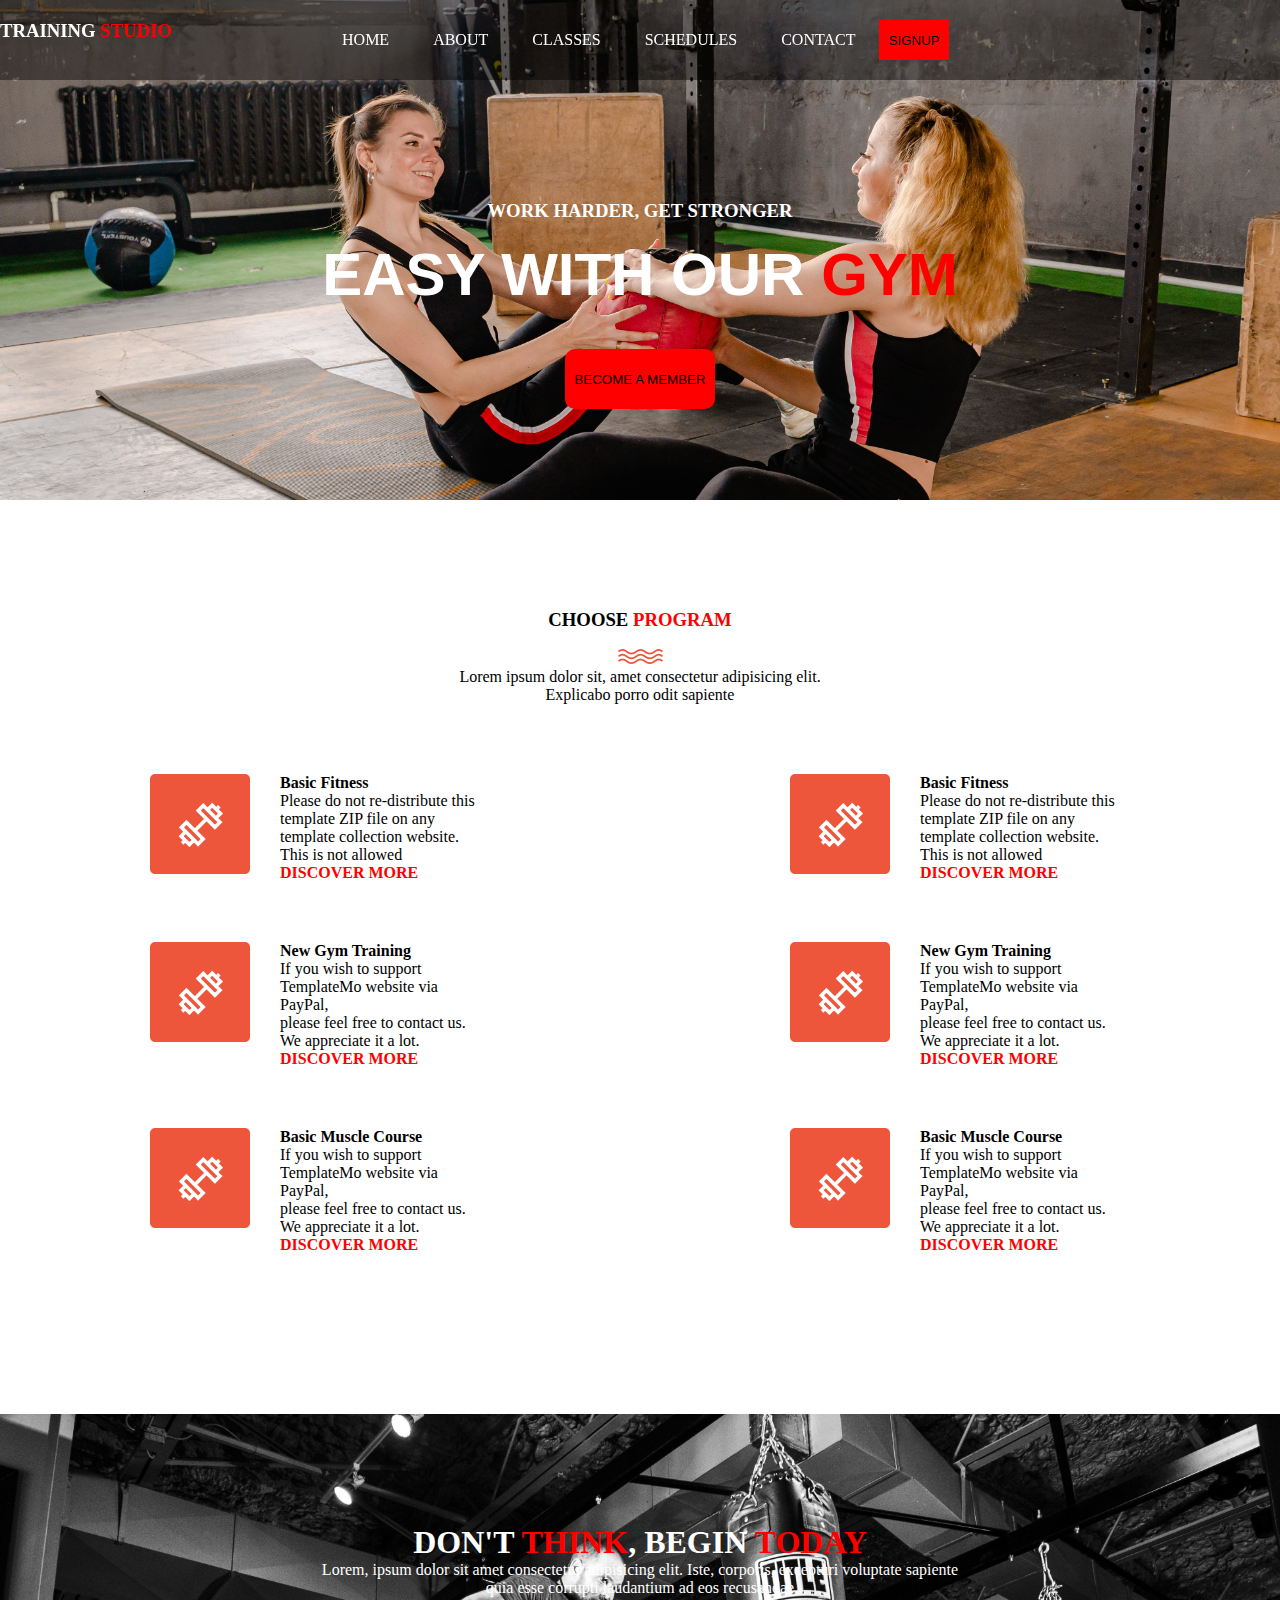
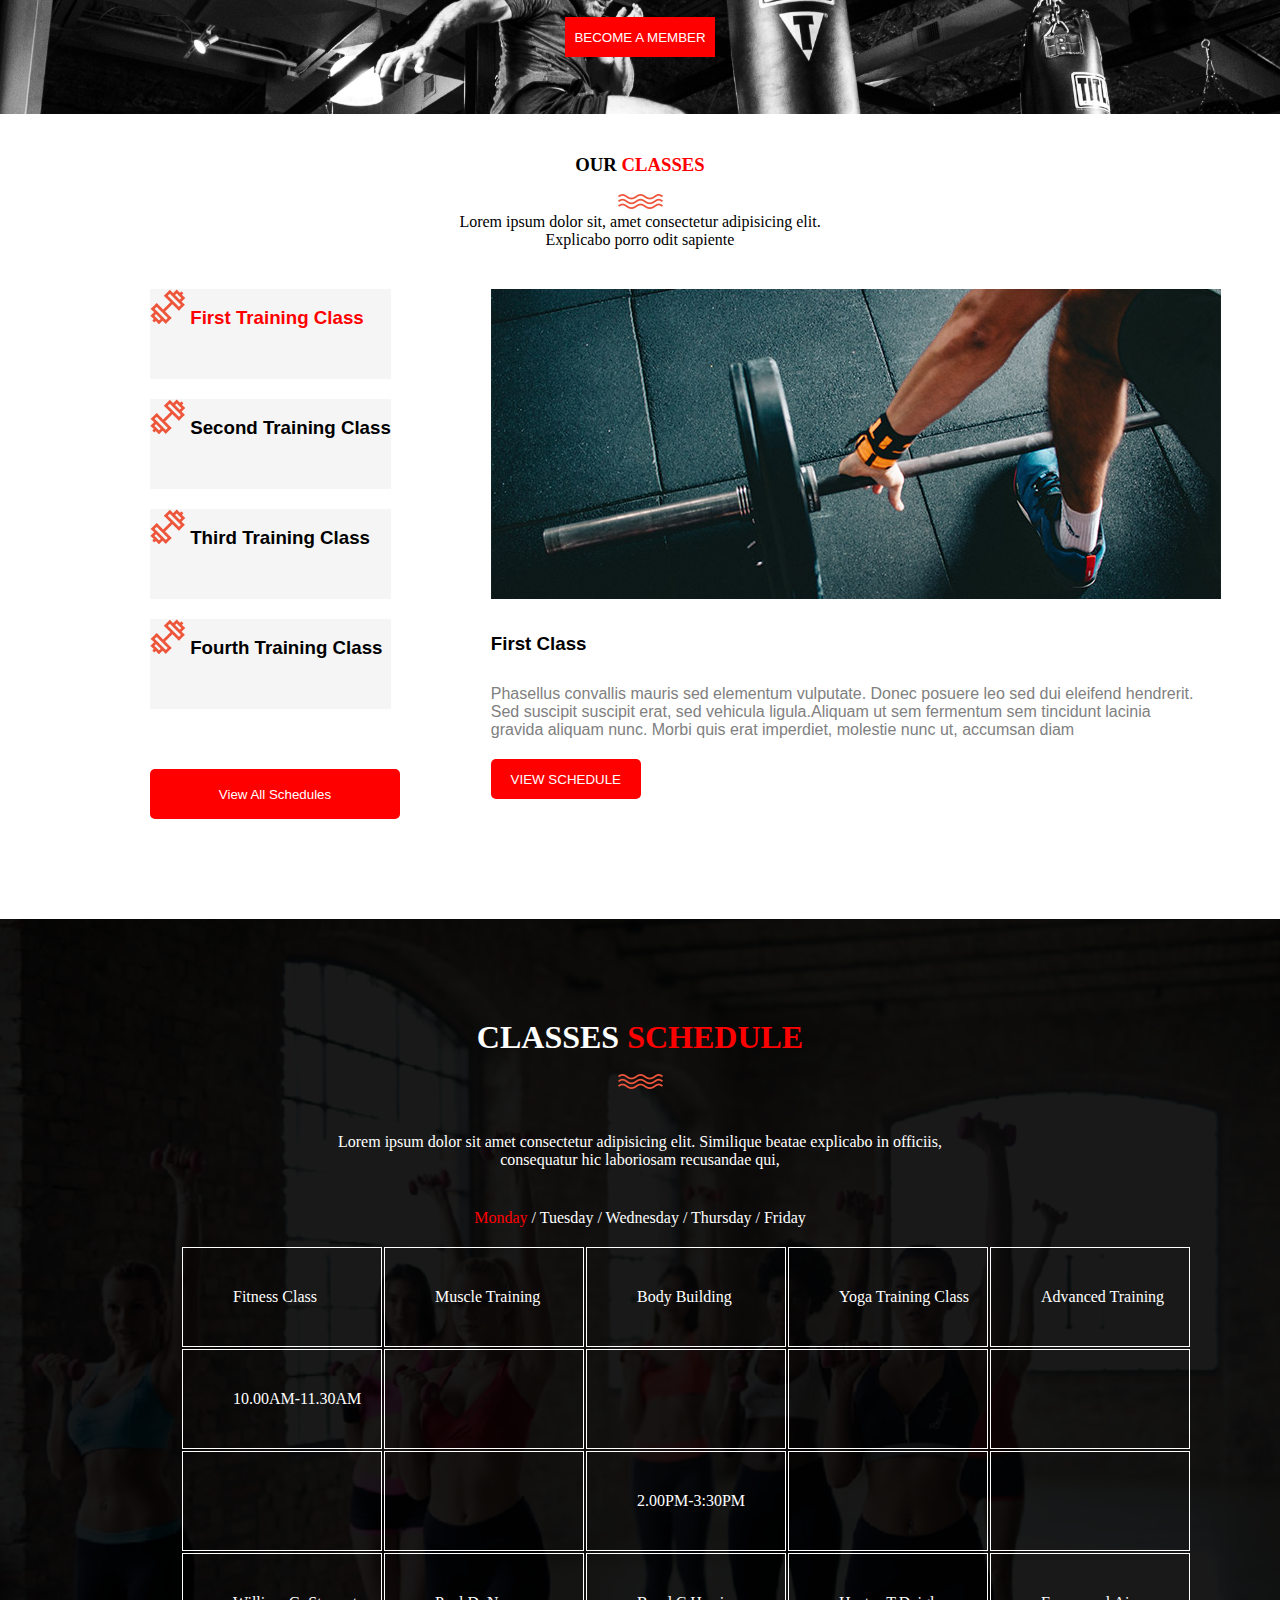
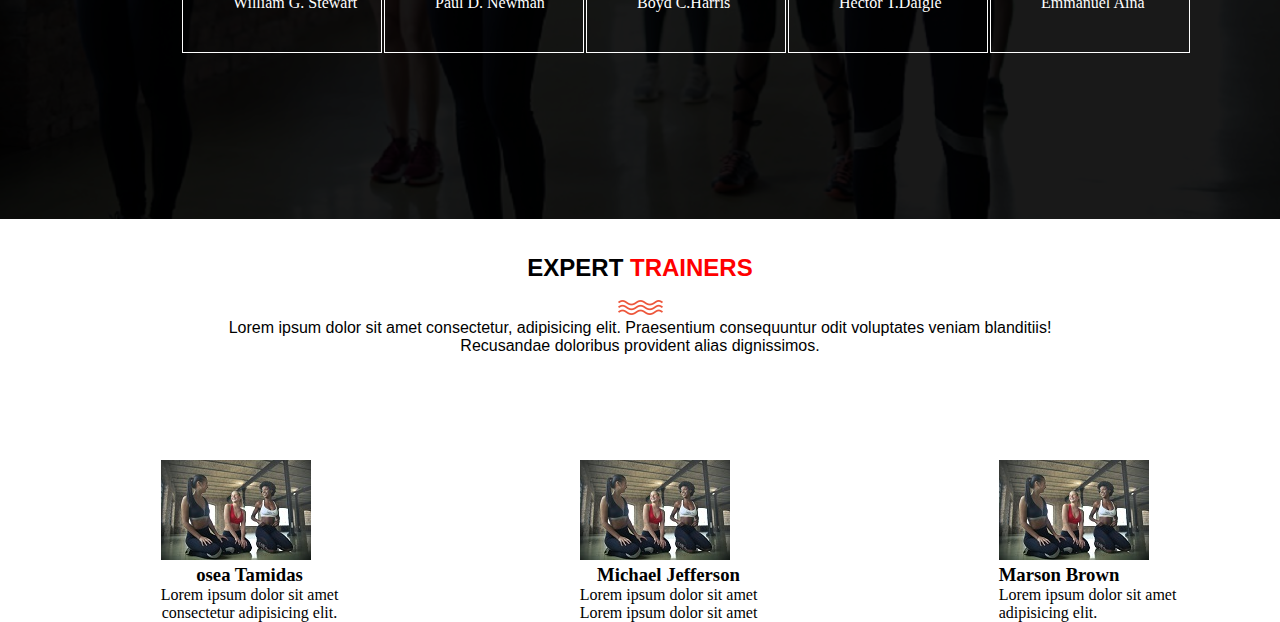
<file: index.html>
<!DOCTYPE html>
<html lang="en">

<head>
    <meta charset="UTF-8">
    <meta name="viewport" content="width=device-width, initial-scale=1.0">
    <title>Document</title>
</head>
<link rel="stylesheet" href="style.css">

<body>
    <div id="maincontainer">
        <div id="container">
            <div id="training">
                <span style="color: white;">
                    <H3>TRAINING
                </span><span style="color: red;">STUDIO </span> </H3>
            </div>
           
        

            <div id="menu">

                <a href="">HOME</a>
                <a href="">ABOUT</a>
                <a href=""> CLASSES</a>
                <a href=""> SCHEDULES</a>
                <a href=""> CONTACT</a>
                <button>SIGNUP</button>

            </div>
        </div>
        <div id="word">
            <h3>WORK HARDER, GET STRONGER </h3> <br>
            <h1>EASY WITH OUR <span style="color: red;">GYM</span> </h1>
            <button id="btn">BECOME A MEMBER</button>
        </div>
       
        <div id="choose-program">
           
            <h3> <span style="color: black;">CHOOSE</span> <span style="color: red;">PROGRAM</span> </h3> <br>
            <img src="images/program.png" alt="">
            <p>Lorem ipsum dolor sit, amet consectetur adipisicing elit.<br> Explicabo porro odit sapiente <br>
            </p>
        </div>
        <div id="biggym">
            <div id="biggym1">
        <div id="gym1">
           <div><img src="images/icon.png" alt=""> </div> 
           <div id="dumbell1"><strong> Basic Fitness</strong> <br> 
                Please do not re-distribute this template ZIP file on any <br> template collection website. This is not
                    allowed
                <h4 style="color: red;">DISCOVER MORE</h4>
            </div>
        </div>
        <div id="gym2">
            <div><img src="images/icon.png" alt=""> </div> 
            <div id="dumbell1"><strong>New Gym Training</strong> <br> 
                If you wish to support TemplateMo website via PayPal,<br> 
               please feel free to contact us. We appreciate it a lot.
                 <h4 style="color: red;">DISCOVER MORE</h4>
             </div>
         </div>
         <div id="gym3">
            <div><img src="images/icon.png" alt=""> </div> 
            <div id="dumbell1"><strong>Basic Muscle Course</strong> <br> 
                If you wish to support TemplateMo website via PayPal,<br> 
               please feel free to contact us. We appreciate it a lot.
                 <h4 style="color: red;">DISCOVER MORE</h4>
             </div>
         </div>
        </div>
       
        <div id="biggym2">
            <div id="gym1">
                <div><img src="images/icon.png" alt=""> </div> 
                <div id="dumbell1"><strong> Basic Fitness</strong> <br> 
                     Please do not re-distribute this template ZIP file on any <br> template collection website. This is not
                         allowed
                     <h4 style="color: red;">DISCOVER MORE</h4>
                 </div>
             </div>
             <div id="gym2">
                 <div><img src="images/icon.png" alt=""> </div> 
                 <div id="dumbell1"><strong>New Gym Training</strong> <br> 
                     If you wish to support TemplateMo website via PayPal,<br> 
                    please feel free to contact us. We appreciate it a lot.
                      <h4 style="color: red;">DISCOVER MORE</h4>
                  </div>
              </div>
              <div id="gym3"> 
                 <div><img src="images/icon.png" alt=""> </div> 
                 <div id="dumbell1"><strong>Basic Muscle Course</strong> <br> 
                     If you wish to support TemplateMo website via PayPal,<br> 
                    please feel free to contact us. We appreciate it a lot.
                      <h4 style="color: red;">DISCOVER MORE</h4>
                  </div>
              </div>
             </div>

        </div>
        <div id="gymimage">
            <h1 style="color: white;">DON'T <span style="color: red;">THINK</span>, <span style="color: white;"> BEGIN</span>
                <span style="color: red;">TODAY</span> </h1>
            <p style="color: white;">Lorem, ipsum dolor sit amet consectetur adipisicing elit. Iste, corporis,
                excepturi voluptate sapiente <br> quia esse corrupti laudantium ad eos recusandae
            </p>
            <button> <span style="color:white;"> BECOME A MEMBER</span></button>
    
    
        </div>
        <div id="our-classes">
           
            <h3> <span style="color: black;">OUR</span> <span style="color: red;"> CLASSES</span> </h3> <br>
            <img src="images/program.png" alt="">
            <p>Lorem ipsum dolor sit, amet consectetur adipisicing elit.<br> Explicabo porro odit sapiente <br>
            </p>
        </div>
        
       <div id="containercover">
           <div id="smdumb">
               <div class="smdumbell1"> 
                   <h3><img src="images/ikon.png" alt=""> <span style="color: red;"> First Training Class </span></h3> 
                </div>

               <div class="smdumbell1">  <h3><img src="images/ikon.png" alt=""> Second Training Class</h3> 
               </div>

               <div class="smdumbell1">  <h3><img src="images/ikon.png" alt=""> Third Training Class</h3> </div>

               <div class="smdumbell1"> <h3><img src="images/ikon.png" alt="">  Fourth Training Class</h3> </div>

               <div class="btnbell"><button>View All Schedules</button></div>
           </div>
           <div id="gymimgholder">
           <div id="imgym"><img src="images/img-gym.jpg" alt="">

           <h3>First Class</h3>
           <p>Phasellus convallis mauris sed elementum vulputate. Donec posuere leo sed dui eleifend hendrerit. <br> Sed suscipit suscipit erat, 
               sed vehicula ligula.Aliquam ut sem fermentum sem tincidunt lacinia <br> gravida aliquam nunc. Morbi quis erat imperdiet, molestie nunc ut, accumsan diam</p>
           <div><button>VIEW SCHEDULE</button></div>
        </div>
       </div>
    </div>
       <div id="standing">
        <div id="standbabes">
           
           <div id="schedule">
            <h1 > <span style="color: white;"> CLASSES </span>  <span style="color: red;">SCHEDULE</span></h1> <br>
            <img src="images/program.png" alt="">
            <p>Lorem ipsum dolor sit amet consectetur adipisicing elit. Similique beatae explicabo in officiis,
               <br>  consequatur hic laboriosam recusandae qui, 
                </p>
            <p><span style="color: red;">Monday</span> <span id="tday">/ Tuesday /</span> 
                <span id="wday"> Wednesday /</span> <span id="thday"> Thursday /</span> <span id="fday">Friday</span> </p>
            <br>
           </div>
           
           <div id="timetable">
               <table>
              
                   <tr>
                   <td>Fitness Class</td>
                
                   <td>Muscle Training</td>
                   <td>Body Building</td>
                   <td>Yoga Training Class</td>
                   <td>Advanced Training</td>
                   </tr>
                    <tr>
                    <td>10.00AM-11.30AM</td>
                    <td> </td>
                    <td> </td>
                    <td> </td>
                    <td> </td>
                </tr>
                    <tr>
                   
                     <td> </td>
                     <td> </td>
                     <td>2.00PM-3:30PM </td>
                     <td> </td>
                     <td> </td>
                    </tr>
             
                <tr>
                 <td>William G. Stewart</td>
                 <td>Paul D. Newman</td>
                 <td>Boyd C.Harris</td>
                 <td>Hector T.Daigle</td>
                 <td>Emmanuel Aina</td>
                </tr>

                </table>
           </div>
        </div>

       

    </div>
   <div id="expert">
       <h2> <strong><span style="color: black;">EXPERT</span> <span style="color: red;">TRAINERS</span></h2></strong> <br>
       <img src="images/program.png" alt="">
       <p>Lorem ipsum dolor sit amet consectetur, adipisicing elit. Praesentium consequuntur odit voluptates veniam blanditiis! <br>
           Recusandae doloribus provident alias dignissimos.</p>

   </div>
   <div id="imgdetails">
       <div id="img1">
           <img src="images/imgsit.jpg" alt="">
           <div id="details1">
           <h3>osea Tamidas</h3>
           <p>Lorem ipsum dolor sit amet <br> consectetur adipisicing elit.
           </div>
       </div>
       <div id="img2">
           <img src="images/imgsit.jpg" alt="">
           <div id="details2">
           <h3>Michael Jefferson</h3>
           <p>Lorem ipsum dolor sit amet </p> 
           <p>Lorem ipsum dolor sit amet </p>
        </div>
       </div>
       <div id="img3">
           <img src="images/imgsit.jpg" alt="">
           <div id="details3">
           <h3>Marson Brown</h3>
           <p>Lorem ipsum dolor sit amet <br> adipisicing elit.
        </p>
    </div>
       </div>
   </div>

       
</body>

</html>
</file>
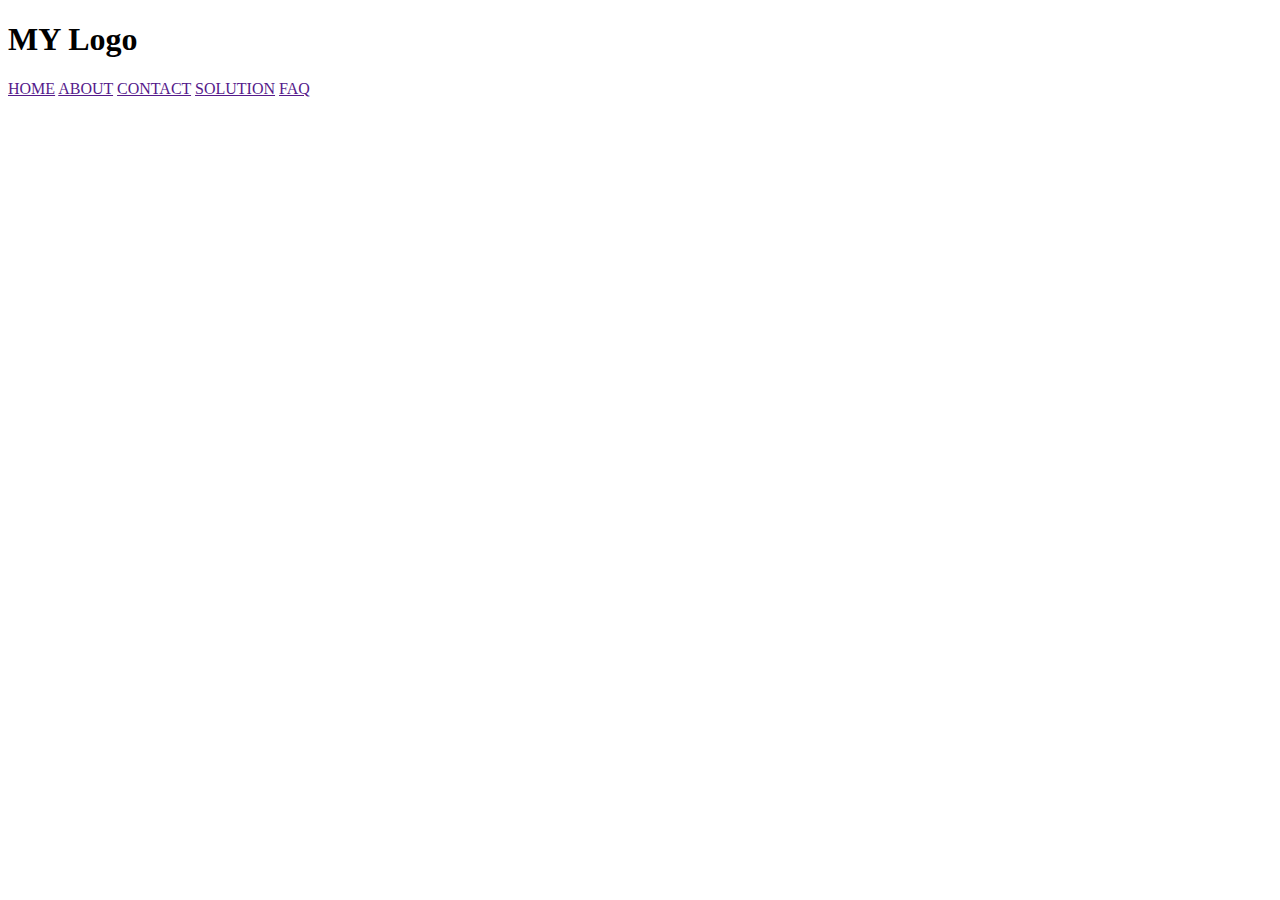
<file: nav.html>
<!DOCTYPE html>
<html lang="en">
<head>
    <meta charset="UTF-8">
    <meta name="viewport" content="width=device-width, initial-scale=1.0">
    <title>Document</title>
    <style>
    /* h1{
        font-size: 200px;
        text-align: center;
        color: red;
    }
    @media(max-width:900px){
    h1{
        font-size:100px;
        color: blue;
        display: none;
    }
}
@media(max-width: 700px){
    h1{
        font-size: 50px;
        color: yellow;
        display: block; */
    /* } */
 .menu {
     text-decoration: none;

 }
 .showmenu{
     display: none;
 }
 @media(max-width: 1000px){
     .menu {
         display: none;
     }
     .showmenu{
         display: block;
     }
 }
 .mary{
     display: block;
 }


</style>
</head>
<body>
   <div class="container">
       <section id="section-one">
           <div id="top-menu">
               <div id="logo">
                   <h1>MY Logo</h1>
                   <!-- <h2>Emmanuel <span id="mic"></span> Michael </h2> -->

               </div>
               <div class="menu">
                   <a href="">HOME</a>
                   <a href="">ABOUT</a>
                   <a href="">CONTACT</a>
                   <a href="">SOLUTION</a>
                   <a href="">FAQ</a>

               </div>
               <button class="showmenu">MENU</button>
               <div id="social">

               </div>
           </div>

       </section>
   </div> 
</body>
<script>
    let myBtn = document.querySelector('.showmenu')
    let myMenu = document.querySelector('.menu');
    myBtn.addEventListener('click', showmen);
    function showmen(){
        myMenu.classlist.toggle("Mary")
    }
</script>
</html>
</file>
<file: style.css>
*{
    padding: 0px;
    margin: 0px;
    box-sizing: border-box;
}
#maincontainer{
    width:100%;
    height: 500px;
    background-image: url("images/gym.jpg");
    background-size: cover;
    background-color:rgba(0, 0, 0, 0.99);
}

    
}
#training{
    font-size: 30px;
    font-family: Cambria, Cochin, Georgia, Times, 
    'Times New Roman', serif;
    margin-left: 90px;
}
#container{
    height: 80px;
    background-color:rgba(0, 0, 0, 0.44);
    display: flex;
    padding-top: 20px ;
    position: fixed;
    width: 100%;
}
#menu{
    float: right;
    text-decoration: none;
    padding-left: 150px;
 

}
#menu a{
    padding: 20px;
    list-style: none;
    text-decoration: none;  
    color: white;
}
#menu a:hover{
    transition: ease-out 1s;
    /* border-bottom:  red 1px; */
    color: red;
}
button{
    background-color: red;
    height: 40px;
    width: 70px;
    border: none;
}
button:hover{
    cursor: pointer;
    transition: ease-out 1s;
    color: red;

}
#word{
  text-align: center;  
  padding-top: 200px;
  color: red;

}
#btn{
    width: 150px; 
    height: 60px;
    border-radius: 10px;
    margin-top: 40px;
    
}
#word h3{
    font-family: cursive;
    color: white;
}
#word h1{
    font-size: 60px;
    font-family: 'Gill Sans', 'Gill Sans MT', Calibri, 
    'Trebuchet MS', sans-serif;
    color: white;
}
#choose-program{
    text-align: center;
    margin-top: 200px;
   
}
/* #choose-program{
    text-align: center;
} */
#gym1{
    display: flex;
    margin: 40px 150px;

}
#dumbell1{
    margin: 0px 0px;
    margin-left: 30px;
    padding-bottom: 20px ;
}
#dumbell1 strong{
    padding-bottom: 20px;
}
#gym2{
    display: flex;
    margin: 40px 150px;
}
#gym3{
    display: flex;
    margin: 40px 150px;

}
#gymimage{
    text-align: center;
    padding:10px 10px;
    background-color: rgba(0, 0, 0, 0.90);
    background-image: url("images/gyms.jpg");
    background-size: cover;
    height: 300px;
    margin-top: 100px;
   
}
#gymimage h1{
   padding-top: 100px;
}
#gymimage button{
    margin-top: 20px;
    width: 150px;
}
#biggym{
    display: flex;
    margin-top: 30px;
}
#our-classes{
    text-align: center;
    margin-top: 40px;
}
#containercover{
    display: flex;
}
#imgym{
    float: right;
    
}
#smdumbell{
    margin-right: 400px;
}
#containercover{
    margin-top: 40px;
}
.smdumbell1{
    /* width: 200px; */
   
    margin-left: 150px;
    /* padding: 200px; */
    height: 90px;
    background-color: whitesmoke;
    margin-bottom: 20px;
    font-family: 'Segoe UI', Tahoma, Geneva, Verdana, sans-serif;
    border: seashell ;
    background-color: whitesmoke;
    border: 0.10px rgba(0, 0, 0, 0.20)
}
.smdumbell1 h3{


}
#imgym{
  
    margin-left: 60px;
}
#gymimgholder{
    margin-left: 40px;
    font-family: 'Segoe UI', Tahoma, Geneva, Verdana, sans-serif ;
   
}
#gymimgholder p{
    color: grey;
}
.btnbell{
    width: 200px;
}
#smdumb button{
    width: 250px;
    text-align: center;
    color: white;
    margin-left: 150px;
    height: 50px;
    border-radius: 5px;
    margin-top: 40px;


}
#imgym h3{
    padding-top: 30px;
}
#imgym p{
    padding-top: 30px;
}
#imgym button{
    margin-top: 20px ;
    width: 150px;
    border-radius: 5px;
    color: white;
}
#smdumb h3:hover{
    cursor: pointer;   
}
#standbabes{

    background-color: rgba(0, 0, 0, 0.90);
    width: 100%;
    height: 900px;
    margin: auto;
    /* z-index: 2; */
}
#standing{
    background: url("images/imgstnd.jpg");
    background-repeat: no-repeat;
    background-size: cover;
    margin: auto;
   

}
#schedule{
    text-align: center;
    margin-top: 100px;
    /* z-index: 2; */

}
#schedule h1{
    padding-top: 100px;
}
#schedule p{
    padding-top: 40px;
    color: white;
}

#timetable{
    color: white;
    margin-left: 180px;
}
#tday:hover{
    color: red;
    cursor: pointer;
}
#wday:hover{
    color: red;
    cursor: pointer;
}
#thday:hover{
    color: red;
    cursor: pointer;
}
#fday:hover{
    color: red;
    cursor: pointer;
}
#timetable td{
    padding-left: 50px;
    border: solid 1px white;
    height: 100px;
    width: 200px;
}
#expert{
    text-align: center;
    padding: 5px;
    margin-top: 30px;
    font-family: Verdana, Geneva, Tahoma, sans-serif;
    
}
#imgdetails{
    display: flex;
    
    margin-top: 100px;
   
   
  
    /* margin-left: 50px; */

}
#img1, #img2, #img3{
    margin: auto;
    padding-left: 80px;
}
#img1:hover{
    transition: ease 1ms ;
    color: rgba(0, 0, 0, 0.10);
    cursor: pointer;
    color: tomato;
    border: solid 1px blue;
}
#details1,#details2{
    text-align: center;
}
#details3 h3{
    text-align: center;
    padding-right: 80px;
}
</file>
